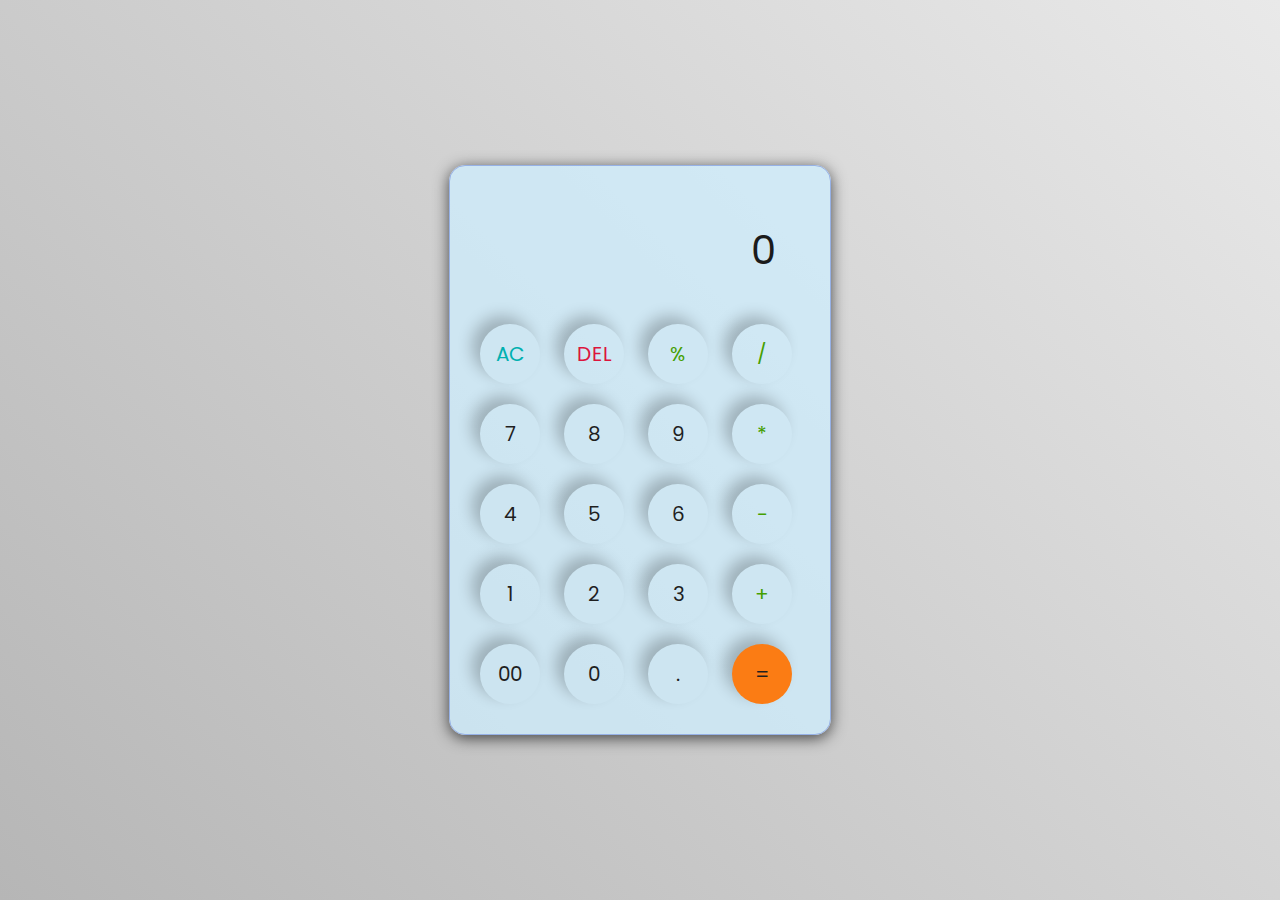
<file: calculator (task3)/index.html>
<!DOCTYPE html>
<html lang="en">
	<head>
		<meta charset="UTF-8" />
		<meta http-equiv="X-UA-Compatible" content="IE=edge" />
		<meta name="viewport" content="width=device-width, initial-scale=1.0" />
		<link rel="stylesheet" href="style.css" />
		<title>Calculator</title>
	</head>
	<body>
		<div class="container">
			<div class="calculator">
				<input type="text" id="inputBox" placeholder="0" />
				<div>
					<button class="button ac">AC</button>
					<button class="button del">DEL</button>
					<button class="button operator">%</button>
					<button class="button operator">/</button>
				</div>
				<div>
					<button class="button">7</button>
					<button class="button">8</button>
					<button class="button">9</button>
					<button class="button operator">*</button>
				</div>
				<div>
					<button class="button">4</button>
					<button class="button">5</button>
					<button class="button">6</button>
					<button class="button operator">-</button>
				</div>
				<div>
					<button class="button">1</button>
					<button class="button">2</button>
					<button class="button">3</button>
					<button class="button operator">+</button>
				</div>

				<div>
					<button class="button">00</button>
					<button class="button">0</button>
					<button class="button">.</button>
					<button class="button equalBtn">=</button>
				</div>
			</div>
		</div>

		<script src="main.js"></script>
	</body>
</html>
</file>
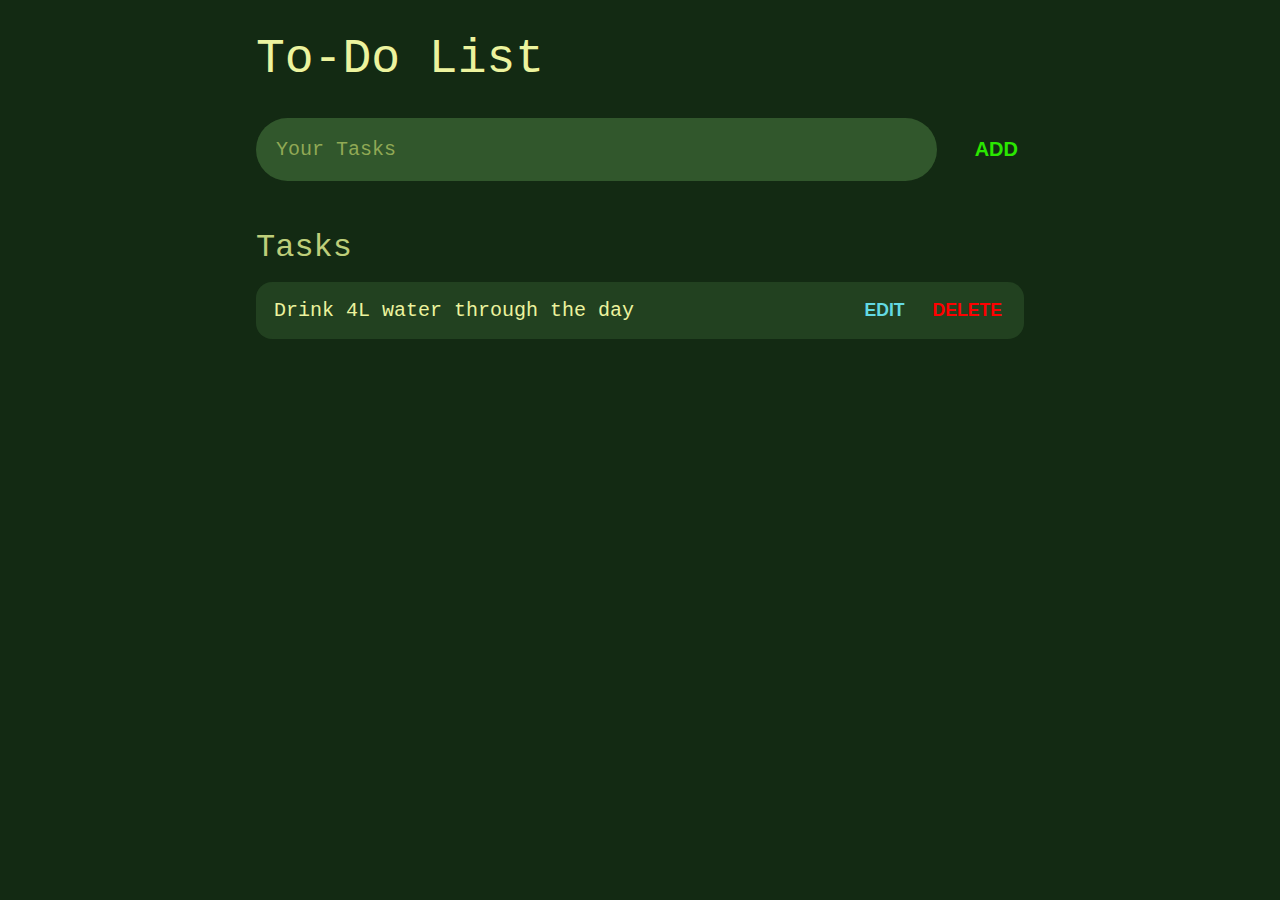
<file: todo list (task2)/index.html>
<!DOCTYPE html>
<html lang="en">
	<head>
		<meta charset="UTF-8" />
		<meta http-equiv="X-UA-Compatible" content="IE=edge" />
		<meta name="viewport" content="width=device-width, initial-scale=1.0" />
		<title>To-Do List</title>

		<link rel="stylesheet" href="style.css" />
	</head>
	<body>
		<header>
			<h1>To-Do List</h1>
			<form id="new-task-form">
				<input
					type="text"
					name="new-task-input"
					id="new-task-input"
					placeholder="Your Tasks"
				/>
				<input type="submit" id="new-task-submit" value="ADD" />
			</form>
		</header>
		<main>
			<section class="task-list">
				<h2>Tasks</h2>

				<div id="tasks">
					<div class="task">
						<div class="content">
							<input
								type="text"
								class="text"
								value="Drink 4L water through the day"
								readonly
							/>
						</div>
						<div class="actions">
							<button class="edit">Edit</button>
							<button class="delete">Delete</button>
						</div>
					</div>
				</div>
			</section>
		</main>

		<script src="main.js"></script>
	</body>
</html>
</file>
<file: calculator (task3)/style.css>
@import url("https://fonts.googleapis.com/css2?family=Poppins:wght@500&display=swap");

* {
	margin: 0;
	padding: 0;
	box-sizing: border-box;
	font-family: "Poppins", sans-serif;
}

body {
	width: 100%;
	height: 100vh;
	display: flex;
	justify-content: center;
	align-items: center;
	background: linear-gradient(45deg, #b6b6b6, #e9e9e9);
}

.calculator {
	border: 1px solid #96b1e6;
	padding: 20px;
	border-radius: 16px;
	background-color: rgba(206, 239, 255, 0.731);
	box-shadow: 0px 3px 15px rgba(0, 0, 0, 0.678);
}

input {
	width: 320px;
	border: none;
	padding: 24px;
	margin: 10px;
	background: transparent;
	box-shadow: 0px 3px 15px rgbs(84, 84, 84, 0.1);
	font-size: 40px;
	text-align: right;
	cursor: pointer;
	color: #1b1b1b;
}

input::placeholder {
	color: #1b1b1b;
}

button {
	border: none;
	width: 60px;
	height: 60px;
	margin: 10px;
	border-radius: 50%;
	background: transparent;
	color: #1f1f1f;
	font-size: 20px;
	box-shadow: -8px -8px 15px rgba(0, 0, 0, 0.233);
	cursor: pointer;
}

.equalBtn {
	background-color: #fb7c14;
}

.operator {
	color: #459f00;
}

.del {
	color: crimson;
}

.ac {
	color: rgb(0, 176, 176);
}
</file>
<file: todo list (task2)/style.css>
* {
	margin: 0;
	box-sizing: border-box;
	/* font-family: "Gill Sans", serif; */
}

body {
	display: flex;
	flex-direction: column;
	min-height: 100vh;
	color: #fff;
	background-color: #132a13;
}

header {
	padding: 2rem 1rem;
	max-width: 800px;
	width: 100%;
	margin: 0 auto;
}

header h1 {
	font-size: 3rem;
	font-weight: 300;
	color: #ecf39e;
	margin-bottom: 2rem;
	font-family: "Courier New", Courier, monospace;
}

#new-task-form {
	display: flex;
}

input,
button {
	appearance: none;
	border: none;
	outline: none;
	background: none;
}

#new-task-input {
	flex: 1 1 0%;
	background-color: #31572c;
	padding: 1.25rem;
	border-radius: 2rem;
	margin-right: 2rem;
	color: #ecf39e;
	font-size: 1.25rem;
	font-family: "Courier New", Courier, monospace;
}

#new-task-input::placeholder {
	color: #90a955;
}

#new-task-submit {
	color: #2ae700;
	font-size: 1.25rem;
	font-weight: 600;

	cursor: pointer;
	transition: 0.4s;
}

#new-task-submit:hover {
	opacity: 0.6;
}

#new-task-submit:active {
	opacity: 0.6;
}

main {
	flex: 1 1 0%;
	max-width: 800px;
	width: 100%;
	margin: 0 auto;
}

.task-list {
	padding: 1rem;
}

.task-list h2 {
	font-size: 2rem;
	font-weight: 100;
	color: #bece7a;
	margin-bottom: 1rem;
	font-family: "Courier New", Courier, monospace;
}

#tasks .task {
	display: flex;
	justify-content: space-between;
	background-color: #224120;
	padding: 1rem;
	border-radius: 1rem;
	margin-bottom: 1rem;
}

.task .content {
	flex: 1 1 0%;
}

.task .content .text {
	color: #ecf39e;
	font-size: 1.25rem;
	width: 100%;
	display: block;
	transition: 0.4s;
	font-family: "Courier New", Courier, monospace;
}

.task .content .text:not(:read-only) {
	color: var(--pink);
}

.task .actions {
	display: flex;
	margin: 0 -0.5rem;
}

.task .actions button {
	cursor: pointer;
	margin: 0 0.5rem;
	font-size: 1.1rem;
	font-weight: 600;
	text-transform: uppercase;
	transition: 0.4s;
}

.task .actions button:hover {
	opacity: 0.6;
}

.task .actions button:active {
	opacity: 0.6;
}

.task .actions .edit {
	color: #63dae3;
}

.task .actions .delete {
	color: rgb(255, 0, 0);
}
</file>
